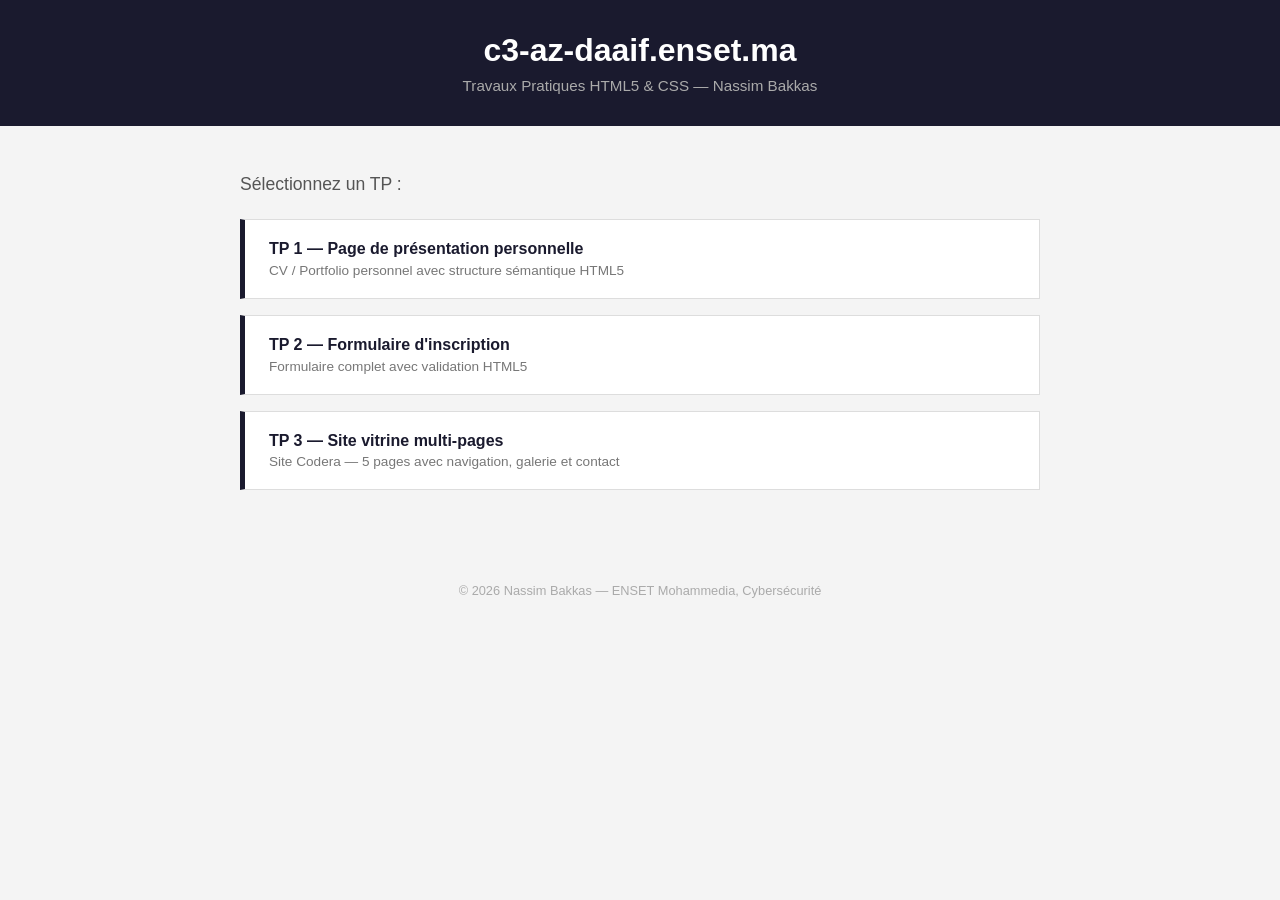
<file: index.html>
<!DOCTYPE html>
<html lang="fr">
<head>
  <meta charset="UTF-8" />
  <meta name="viewport" content="width=device-width, initial-scale=1.0" />
  <title>c3-az-daaif — Travaux Pratiques HTML/CSS</title>
  <style>
    body {
      font-family: Arial, sans-serif;
      background: #f4f4f4;
      color: #222;
      margin: 0;
      padding: 0;
    }

    header {
      background: #1a1a2e;
      color: #fff;
      padding: 2rem;
      text-align: center;
    }

    header h1 {
      margin: 0 0 0.5rem;
      font-size: 2rem;
    }

    header p {
      margin: 0;
      color: #aaa;
      font-size: 0.95rem;
    }

    main {
      max-width: 800px;
      margin: 3rem auto;
      padding: 0 1.5rem;
    }

    h2 {
      font-size: 1.1rem;
      color: #555;
      margin-bottom: 1.5rem;
      font-weight: normal;
    }

    .tp-list {
      list-style: none;
      padding: 0;
      margin: 0;
      display: flex;
      flex-direction: column;
      gap: 1rem;
    }

    .tp-list li a {
      display: block;
      background: #fff;
      border: 1px solid #ddd;
      border-left: 5px solid #1a1a2e;
      padding: 1.25rem 1.5rem;
      color: #1a1a2e;
      text-decoration: none;
      font-size: 1rem;
      font-weight: bold;
    }

    .tp-list li a:hover {
      background: #1a1a2e;
      color: #fff;
    }

    .tp-list li a span {
      display: block;
      font-weight: normal;
      font-size: 0.85rem;
      margin-top: 0.3rem;
      color: #777;
    }

    .tp-list li a:hover span {
      color: #ccc;
    }

    footer {
      text-align: center;
      padding: 2rem;
      color: #aaa;
      font-size: 0.8rem;
    }
  </style>
</head>
<body>

  <header>
    <h1>c3-az-daaif.enset.ma</h1>
    <p>Travaux Pratiques HTML5 &amp; CSS — Nassim Bakkas</p>
  </header>

  <main>
    <h2>Sélectionnez un TP :</h2>
    <ul class="tp-list">
      <li>
        <a href="tp1/index.html">
          TP 1 — Page de présentation personnelle
          <span>CV / Portfolio personnel avec structure sémantique HTML5</span>
        </a>
      </li>
      <li>
        <a href="tp2/index.html">
          TP 2 — Formulaire d'inscription
          <span>Formulaire complet avec validation HTML5</span>
        </a>
      </li>
      <li>
        <a href="tp3/index.html">
          TP 3 — Site vitrine multi-pages
          <span>Site Codera — 5 pages avec navigation, galerie et contact</span>
        </a>
      </li>
    </ul>
  </main>

  <footer>
    <p>&copy; 2026 Nassim Bakkas — ENSET Mohammedia, Cybersécurité</p>
  </footer>

</body>
</html>
</file>
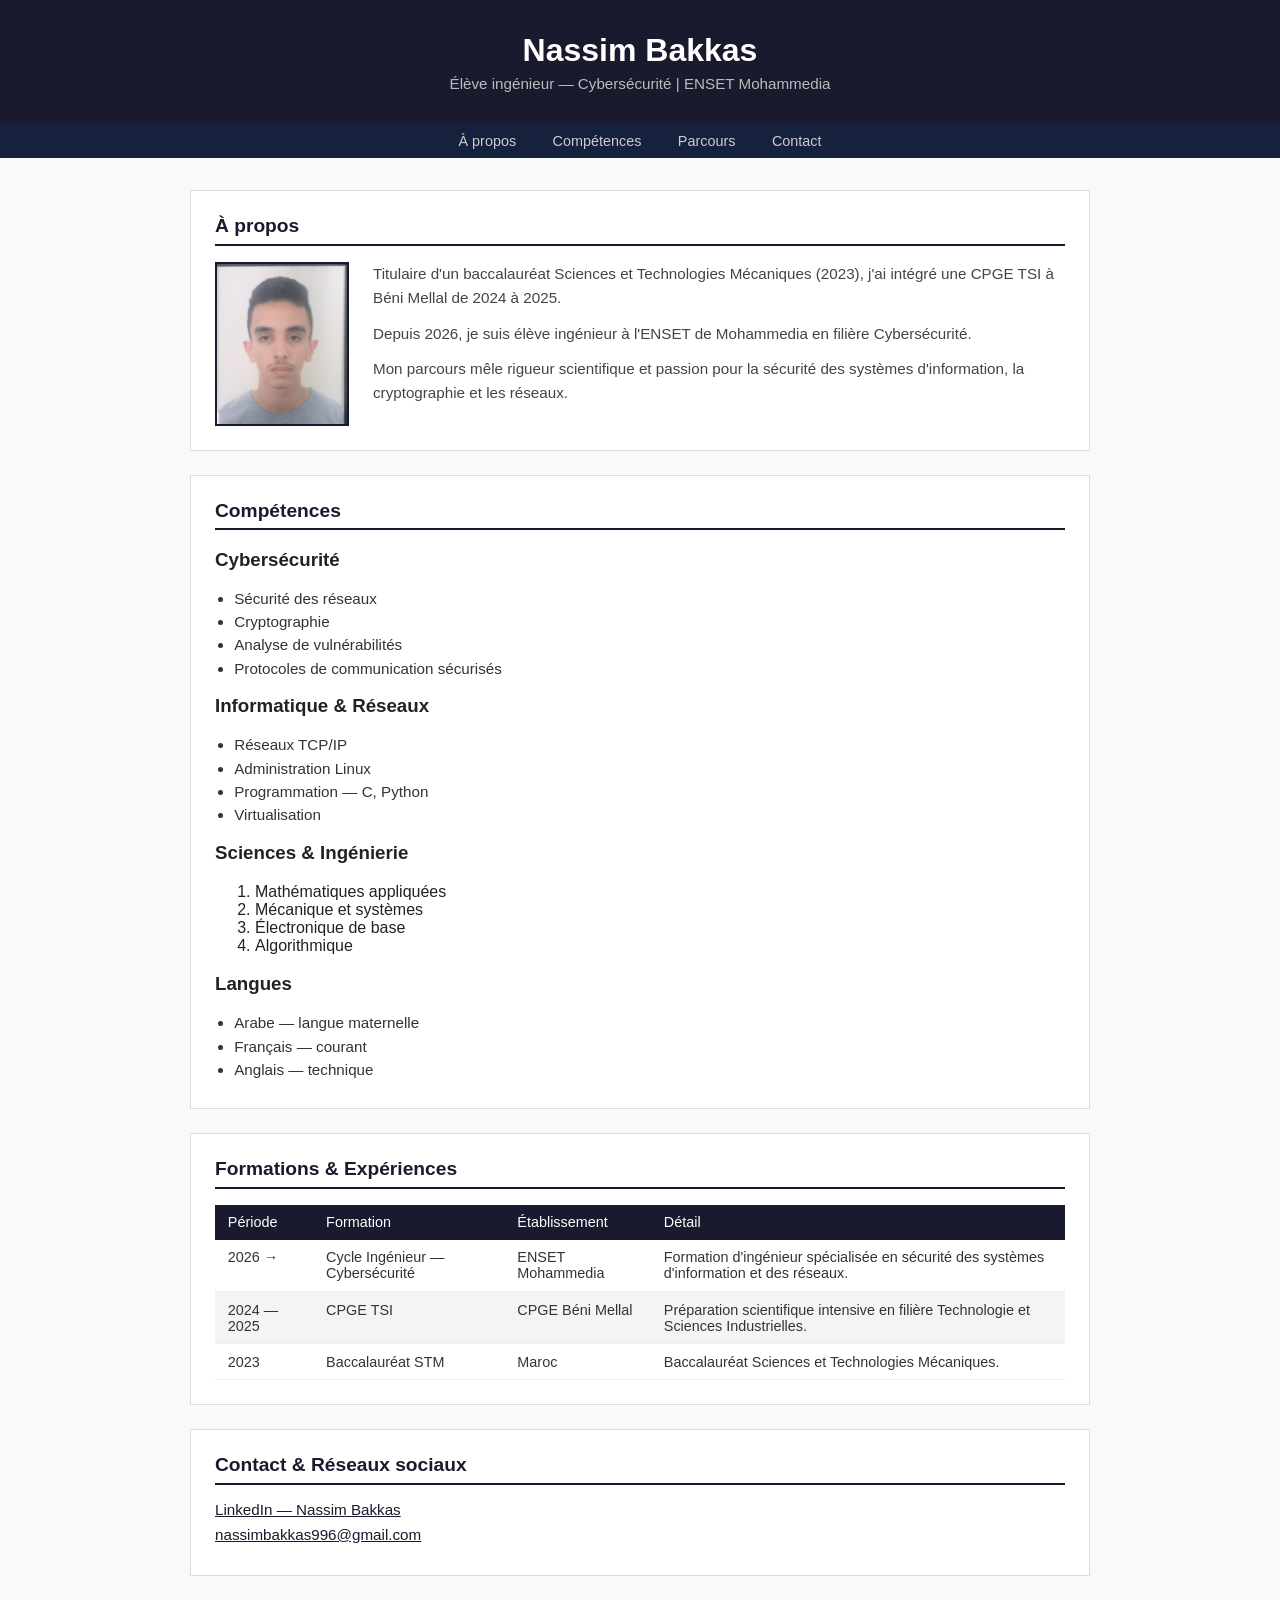
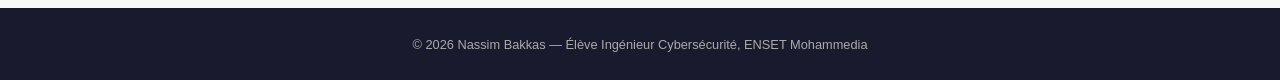
<file: tp1/index.html>
<!DOCTYPE html>
<html lang="fr">
<head>
  <meta charset="UTF-8" />
  <meta name="viewport" content="width=device-width, initial-scale=1.0" />
  <title>Nassim Bakkas — CV</title>
  <style>
    body {
      font-family: Arial, sans-serif;
      background: #f9f9f9;
      color: #222;
      margin: 0;
      padding: 0;
    }

    header {
      background: #1a1a2e;
      color: #fff;
      padding: 2rem;
      text-align: center;
    }

    header h1 {
      margin: 0 0 0.4rem;
      font-size: 2rem;
    }

    header p {
      margin: 0;
      color: #bbb;
      font-size: 0.95rem;
    }

    nav {
      background: #16213e;
      text-align: center;
      padding: 0.5rem;
    }

    nav a {
      color: #ccc;
      text-decoration: none;
      margin: 0 1rem;
      font-size: 0.9rem;
    }

    nav a:hover {
      color: #fff;
      text-decoration: underline;
    }

    main {
      max-width: 900px;
      margin: 2rem auto;
      padding: 0 1.5rem;
    }

    section {
      background: #fff;
      border: 1px solid #ddd;
      padding: 1.5rem;
      margin-bottom: 1.5rem;
    }

    h2 {
      color: #1a1a2e;
      border-bottom: 2px solid #1a1a2e;
      padding-bottom: 0.4rem;
      margin-top: 0;
      font-size: 1.2rem;
    }

    #apropos .content {
      display: flex;
      gap: 1.5rem;
      align-items: flex-start;
    }

    #apropos img {
      width: 130px;
      height: 160px;
      object-fit: cover;
      border: 2px solid #1a1a2e;
      flex-shrink: 0;
    }

    #apropos p {
      margin: 0 0 0.7rem;
      font-size: 0.95rem;
      line-height: 1.6;
      color: #444;
    }

    ul {
      padding-left: 1.2rem;
      margin: 0;
    }

    ul li {
      margin-bottom: 0.4rem;
      font-size: 0.95rem;
      color: #333;
    }

    table {
      width: 100%;
      border-collapse: collapse;
      font-size: 0.9rem;
    }

    table th {
      background: #1a1a2e;
      color: #fff;
      padding: 0.6rem 0.8rem;
      text-align: left;
      font-weight: normal;
    }

    table td {
      padding: 0.6rem 0.8rem;
      border-bottom: 1px solid #eee;
      color: #333;
      vertical-align: top;
    }

    table tr:nth-child(even) td {
      background: #f4f4f4;
    }

    .social-links {
      list-style: none;
      padding: 0;
      margin: 0;
    }

    .social-links li {
      margin-bottom: 0.5rem;
    }

    .social-links a {
      color: #1a1a2e;
      font-size: 0.95rem;
    }

    .social-links a:hover {
      text-decoration: underline;
    }

    footer {
      background: #1a1a2e;
      color: #aaa;
      text-align: center;
      padding: 1rem;
      font-size: 0.8rem;
      margin-top: 2rem;
    }
  </style>
</head>
<body>

  <header>
    <h1>Nassim Bakkas</h1>
    <p>Élève ingénieur — Cybersécurité | ENSET Mohammedia</p>
  </header>

  <nav>
    <a href="#apropos">À propos</a>
    <a href="#competences">Compétences</a>
    <a href="#parcours">Parcours</a>
    <a href="#contact">Contact</a>
  </nav>

  <main>

    <section id="apropos">
      <h2>À propos</h2>
      <div class="content">
        <img src="who am i.jpeg" alt="Portrait de Nassim Bakkas, élève ingénieur en cybersécurité" />
        <div>
          <p>Titulaire d'un baccalauréat Sciences et Technologies Mécaniques (2023), j'ai intégré une CPGE TSI à Béni Mellal de 2024 à 2025.</p>
          <p>Depuis 2026, je suis élève ingénieur à l'ENSET de Mohammedia en filière Cybersécurité.</p>
          <p>Mon parcours mêle rigueur scientifique et passion pour la sécurité des systèmes d'information, la cryptographie et les réseaux.</p>
        </div>
      </div>
    </section>

    <section id="competences">
      <h2>Compétences</h2>

      <h3>Cybersécurité</h3>
      <ul>
        <li>Sécurité des réseaux</li>
        <li>Cryptographie</li>
        <li>Analyse de vulnérabilités</li>
        <li>Protocoles de communication sécurisés</li>
      </ul>

      <h3>Informatique &amp; Réseaux</h3>
      <ul>
        <li>Réseaux TCP/IP</li>
        <li>Administration Linux</li>
        <li>Programmation — C, Python</li>
        <li>Virtualisation</li>
      </ul>

      <h3>Sciences &amp; Ingénierie</h3>
      <ol>
        <li>Mathématiques appliquées</li>
        <li>Mécanique et systèmes</li>
        <li>Électronique de base</li>
        <li>Algorithmique</li>
      </ol>

      <h3>Langues</h3>
      <ul>
        <li>Arabe — langue maternelle</li>
        <li>Français — courant</li>
        <li>Anglais — technique</li>
      </ul>
    </section>

    <section id="parcours">
      <h2>Formations &amp; Expériences</h2>
      <table>
        <thead>
          <tr>
            <th>Période</th>
            <th>Formation</th>
            <th>Établissement</th>
            <th>Détail</th>
          </tr>
        </thead>
        <tbody>
          <tr>
            <td>2026 →</td>
            <td>Cycle Ingénieur — Cybersécurité</td>
            <td>ENSET Mohammedia</td>
            <td>Formation d'ingénieur spécialisée en sécurité des systèmes d'information et des réseaux.</td>
          </tr>
          <tr>
            <td>2024 — 2025</td>
            <td>CPGE TSI</td>
            <td>CPGE Béni Mellal</td>
            <td>Préparation scientifique intensive en filière Technologie et Sciences Industrielles.</td>
          </tr>
          <tr>
            <td>2023</td>
            <td>Baccalauréat STM</td>
            <td>Maroc</td>
            <td>Baccalauréat Sciences et Technologies Mécaniques.</td>
          </tr>
        </tbody>
      </table>
    </section>

    <section id="contact">
      <h2>Contact &amp; Réseaux sociaux</h2>
      <ul class="social-links">
        <li>
          <a href="https://www.linkedin.com/in/nassim-bakkas/" target="_blank" rel="noopener noreferrer">
            LinkedIn — Nassim Bakkas
          </a>
        </li>
        <li>
          <a href="mailto:nassimbakkas996@gmail.com">
            nassimbakkas996@gmail.com
          </a>
        </li>
      </ul>
    </section>

  </main>

  <footer>
    <p>&copy; 2026 Nassim Bakkas — Élève Ingénieur Cybersécurité, ENSET Mohammedia</p>
  </footer>

</body>
</html>
</file>
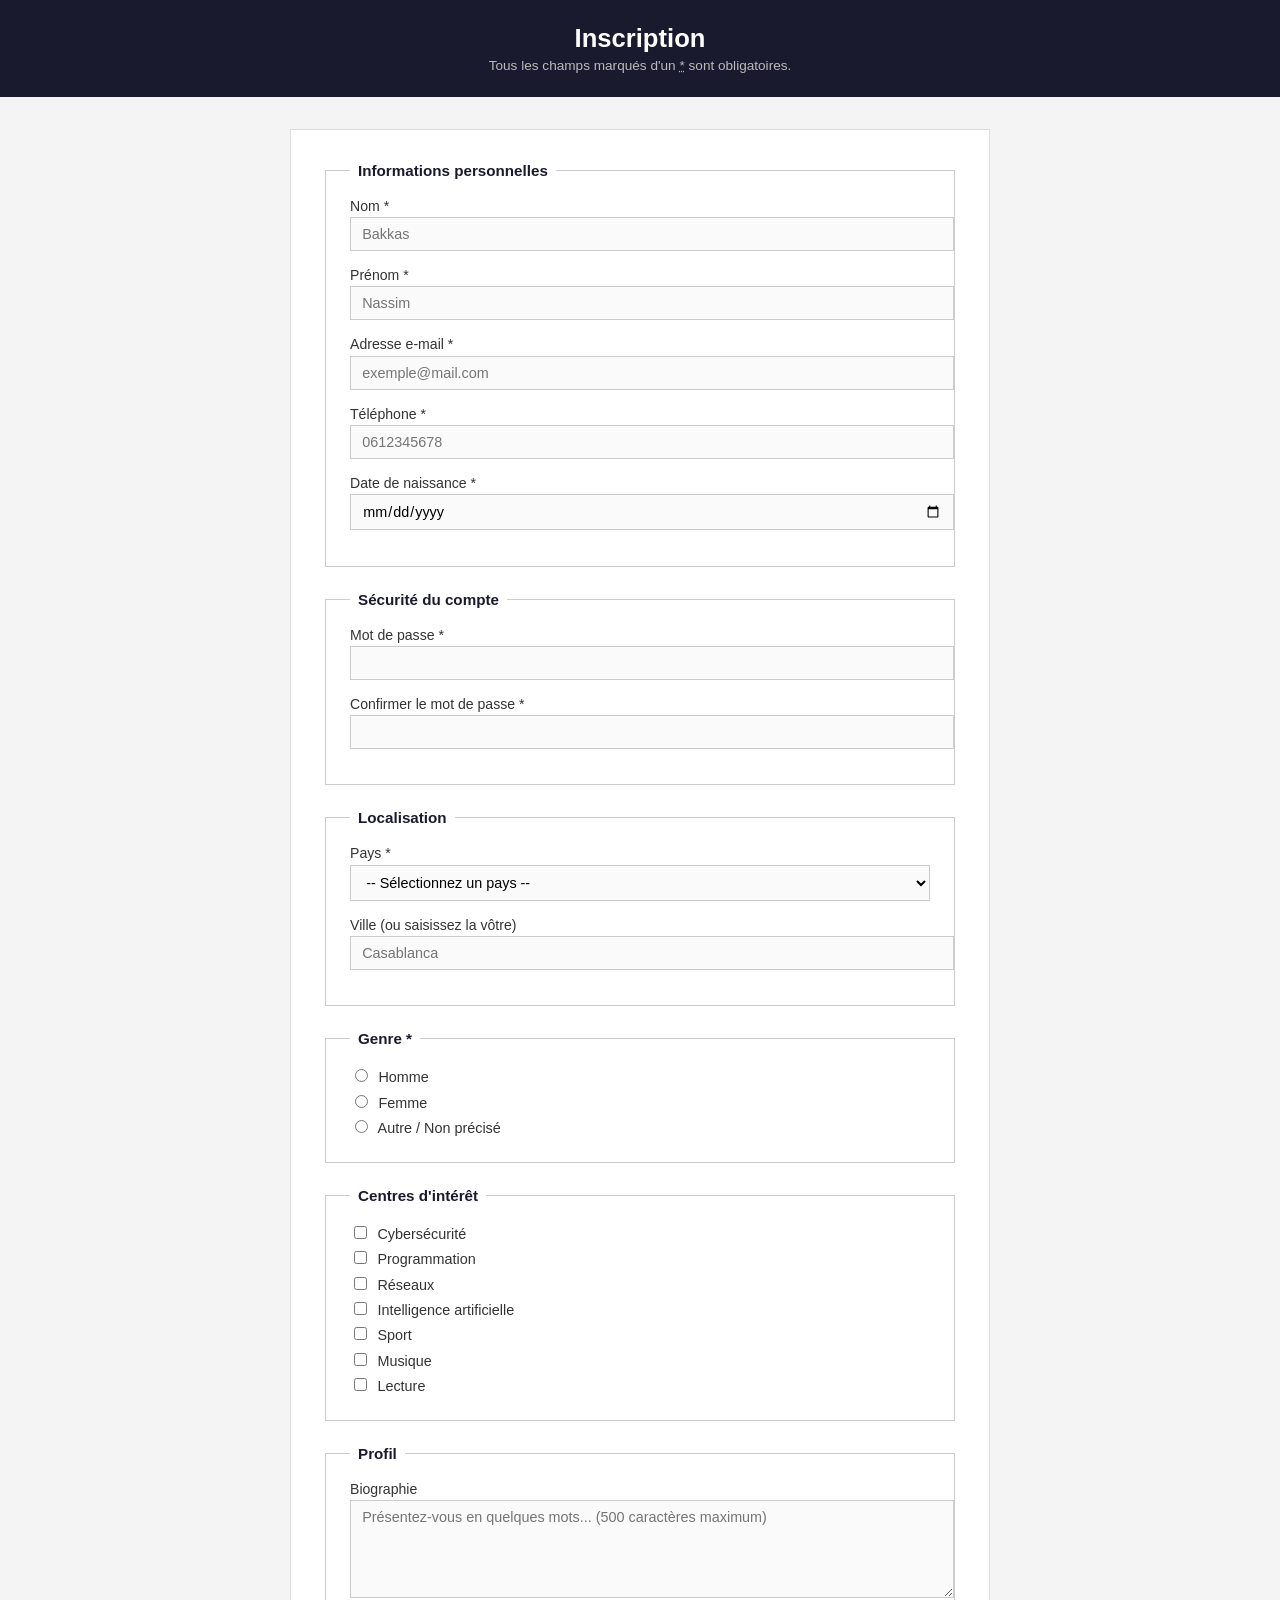
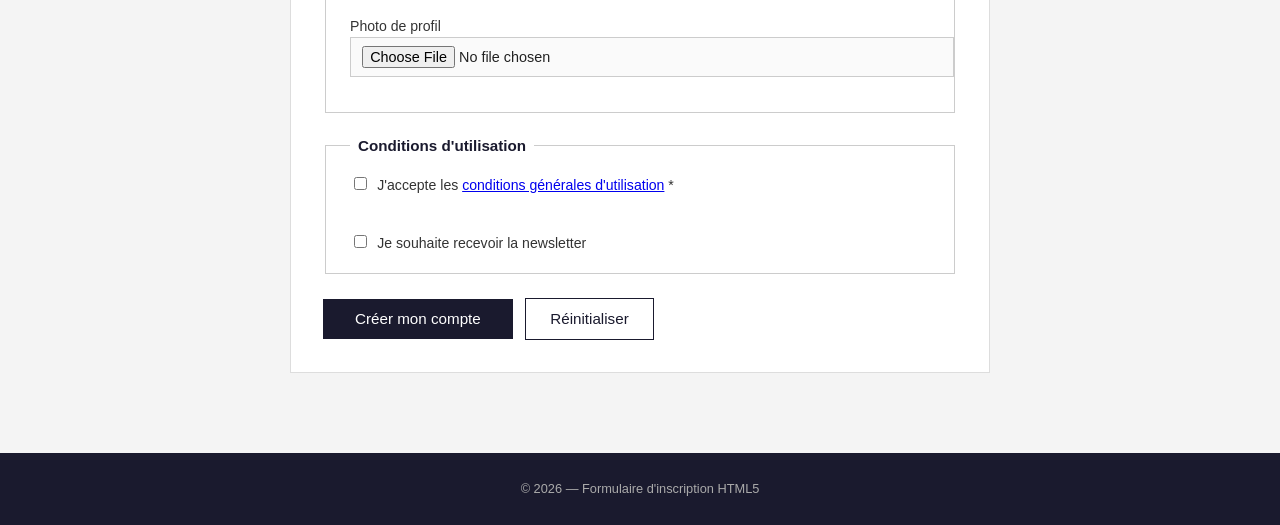
<file: tp2/index.html>
<!DOCTYPE html>
<html lang="fr">
<head>
  <meta charset="UTF-8" />
  <meta name="viewport" content="width=device-width, initial-scale=1.0" />
  <title>Formulaire d'inscription</title>
  <style>
    body {
      font-family: Arial, sans-serif;
      background: #f4f4f4;
      color: #222;
      margin: 0;
      padding: 0;
    }

    header {
      background: #1a1a2e;
      color: #fff;
      padding: 1.5rem 2rem;
      text-align: center;
    }

    header h1 {
      margin: 0 0 0.3rem;
      font-size: 1.6rem;
    }

    header p {
      margin: 0;
      color: #bbb;
      font-size: 0.85rem;
    }

    main {
      max-width: 700px;
      margin: 2rem auto;
      padding: 0 1.5rem 3rem;
    }

    form {
      background: #fff;
      border: 1px solid #ddd;
      padding: 2rem;
    }

    fieldset {
      border: 1px solid #ccc;
      padding: 1.2rem 1.5rem;
      margin-bottom: 1.5rem;
    }

    legend {
      font-weight: bold;
      color: #1a1a2e;
      padding: 0 0.5rem;
      font-size: 0.95rem;
    }

    label {
      display: block;
      margin-bottom: 0.2rem;
      font-size: 0.88rem;
      color: #333;
    }

    input[type="text"],
    input[type="email"],
    input[type="tel"],
    input[type="date"],
    input[type="password"],
    input[type="file"],
    select,
    textarea {
      width: 100%;
      padding: 0.5rem 0.7rem;
      border: 1px solid #ccc;
      font-family: Arial, sans-serif;
      font-size: 0.9rem;
      margin-bottom: 1rem;
      background: #fafafa;
    }

    input:focus,
    select:focus,
    textarea:focus {
      outline: 2px solid #1a1a2e;
      border-color: #1a1a2e;
    }

    input[type="range"] {
      width: 100%;
      margin-bottom: 1rem;
    }

    input[type="radio"],
    input[type="checkbox"] {
      margin-right: 0.4rem;
    }

    label.inline {
      display: inline;
      font-weight: normal;
    }

    .radio-group label,
    .check-group label {
      display: block;
      margin-bottom: 0.4rem;
      font-size: 0.9rem;
    }

    textarea {
      resize: vertical;
    }

    button[type="submit"] {
      background: #1a1a2e;
      color: #fff;
      border: none;
      padding: 0.7rem 2rem;
      font-size: 0.95rem;
      cursor: pointer;
      font-family: Arial, sans-serif;
    }

    button[type="submit"]:hover {
      background: #2d2d5e;
    }

    button[type="reset"] {
      background: #fff;
      color: #1a1a2e;
      border: 1px solid #1a1a2e;
      padding: 0.7rem 1.5rem;
      font-size: 0.95rem;
      cursor: pointer;
      font-family: Arial, sans-serif;
      margin-left: 0.5rem;
    }

    button[type="reset"]:hover {
      background: #f0f0f0;
    }

    footer {
      background: #1a1a2e;
      color: #aaa;
      text-align: center;
      padding: 1rem;
      font-size: 0.8rem;
    }
  </style>
</head>
<body>

  <header>
    <h1>Inscription</h1>
    <p>Tous les champs marqués d'un <abbr title="obligatoire">*</abbr> sont obligatoires.</p>
  </header>

  <main>
    <form action="#" method="post" enctype="multipart/form-data" novalidate>

      <fieldset>
        <legend>Informations personnelles</legend>

        <label for="nom">Nom *</label>
        <input type="text" id="nom" name="nom" required autocomplete="family-name" placeholder="Bakkas" title="Veuillez saisir votre nom" />

        <label for="prenom">Prénom *</label>
        <input type="text" id="prenom" name="prenom" required autocomplete="given-name" placeholder="Nassim" title="Veuillez saisir votre prénom" />

        <label for="email">Adresse e-mail *</label>
        <input type="email" id="email" name="email" required autocomplete="email" placeholder="exemple@mail.com" title="Veuillez saisir une adresse e-mail valide" />

        <label for="telephone">Téléphone *</label>
        <input type="tel" id="telephone" name="telephone" required autocomplete="tel" pattern="^(\+33|0)[1-9](\d{2}){4}$" placeholder="0612345678" title="Format attendu : 0612345678 ou +33612345678" />

        <label for="naissance">Date de naissance *</label>
        <input type="date" id="naissance" name="naissance" required autocomplete="bday" max="2007-03-18" title="Vous devez avoir au moins 18 ans" />

      </fieldset>

      <fieldset>
        <legend>Sécurité du compte</legend>

        <label for="motdepasse">Mot de passe *</label>
        <input type="password" id="motdepasse" name="motdepasse" required autocomplete="new-password" minlength="8" pattern="^(?=.*[A-Z])(?=.*\d).{8,}$" title="Minimum 8 caractères, au moins 1 majuscule et 1 chiffre" />

        <label for="confirmer">Confirmer le mot de passe *</label>
        <input type="password" id="confirmer" name="confirmer" required autocomplete="new-password" minlength="8" pattern="^(?=.*[A-Z])(?=.*\d).{8,}$" title="Doit correspondre au mot de passe saisi" />

      </fieldset>

      <fieldset>
        <legend>Localisation</legend>

        <label for="pays">Pays *</label>
        <select id="pays" name="pays" required autocomplete="country-name" title="Veuillez sélectionner votre pays">
          <option value="">-- Sélectionnez un pays --</option>
          <option value="MA">Maroc</option>
          <option value="FR">France</option>
          <option value="DZ">Algérie</option>
          <option value="TN">Tunisie</option>
          <option value="BE">Belgique</option>
          <option value="CH">Suisse</option>
          <option value="CA">Canada</option>
          <option value="SN">Sénégal</option>
          <option value="CI">Côte d'Ivoire</option>
          <option value="ES">Espagne</option>
        </select>

        <label for="ville">Ville (ou saisissez la vôtre)</label>
        <input type="text" id="ville" name="ville" autocomplete="address-level2" list="liste-villes" placeholder="Casablanca" />
        <datalist id="liste-villes">
          <option value="Casablanca" />
          <option value="Rabat" />
          <option value="Marrakech" />
          <option value="Fès" />
          <option value="Mohammedia" />
          <option value="Béni Mellal" />
          <option value="Paris" />
          <option value="Alger" />
          <option value="Tunis" />
        </datalist>

      </fieldset>

      <fieldset>
        <legend>Genre *</legend>
        <div class="radio-group">
          <label><input type="radio" name="genre" value="homme" required /> Homme</label>
          <label><input type="radio" name="genre" value="femme" /> Femme</label>
          <label><input type="radio" name="genre" value="autre" /> Autre / Non précisé</label>
        </div>
      </fieldset>

      <fieldset>
        <legend>Centres d'intérêt</legend>
        <div class="check-group">
          <label><input type="checkbox" name="interets" value="cybersecurite" /> Cybersécurité</label>
          <label><input type="checkbox" name="interets" value="programmation" /> Programmation</label>
          <label><input type="checkbox" name="interets" value="reseaux" /> Réseaux</label>
          <label><input type="checkbox" name="interets" value="ia" /> Intelligence artificielle</label>
          <label><input type="checkbox" name="interets" value="sport" /> Sport</label>
          <label><input type="checkbox" name="interets" value="musique" /> Musique</label>
          <label><input type="checkbox" name="interets" value="lecture" /> Lecture</label>
        </div>
      </fieldset>

      <fieldset>
        <legend>Profil</legend>

        <label for="biographie">Biographie</label>
        <textarea id="biographie" name="biographie" rows="5" maxlength="500" placeholder="Présentez-vous en quelques mots... (500 caractères maximum)" autocomplete="off"></textarea>

        <label for="photo">Photo de profil</label>
        <input type="file" id="photo" name="photo" accept="image/jpeg,image/png,image/webp" title="Formats acceptés : JPG, PNG, WebP" />

      </fieldset>

      <fieldset>
        <legend>Conditions d'utilisation</legend>

        <label>
          <input type="checkbox" name="cgu" value="oui" required title="Vous devez accepter les CGU" />
          J'accepte les <a href="#" target="_blank" rel="noopener noreferrer">conditions générales d'utilisation</a> *
        </label>
        <br /><br />
        <label>
          <input type="checkbox" name="newsletter" value="oui" />
          Je souhaite recevoir la newsletter
        </label>

      </fieldset>

      <button type="submit">Créer mon compte</button>
      <button type="reset">Réinitialiser</button>

    </form>
  </main>

  <footer>
    <p>&copy; 2026 — Formulaire d'inscription HTML5</p>
  </footer>

</body>
</html>
</file>
